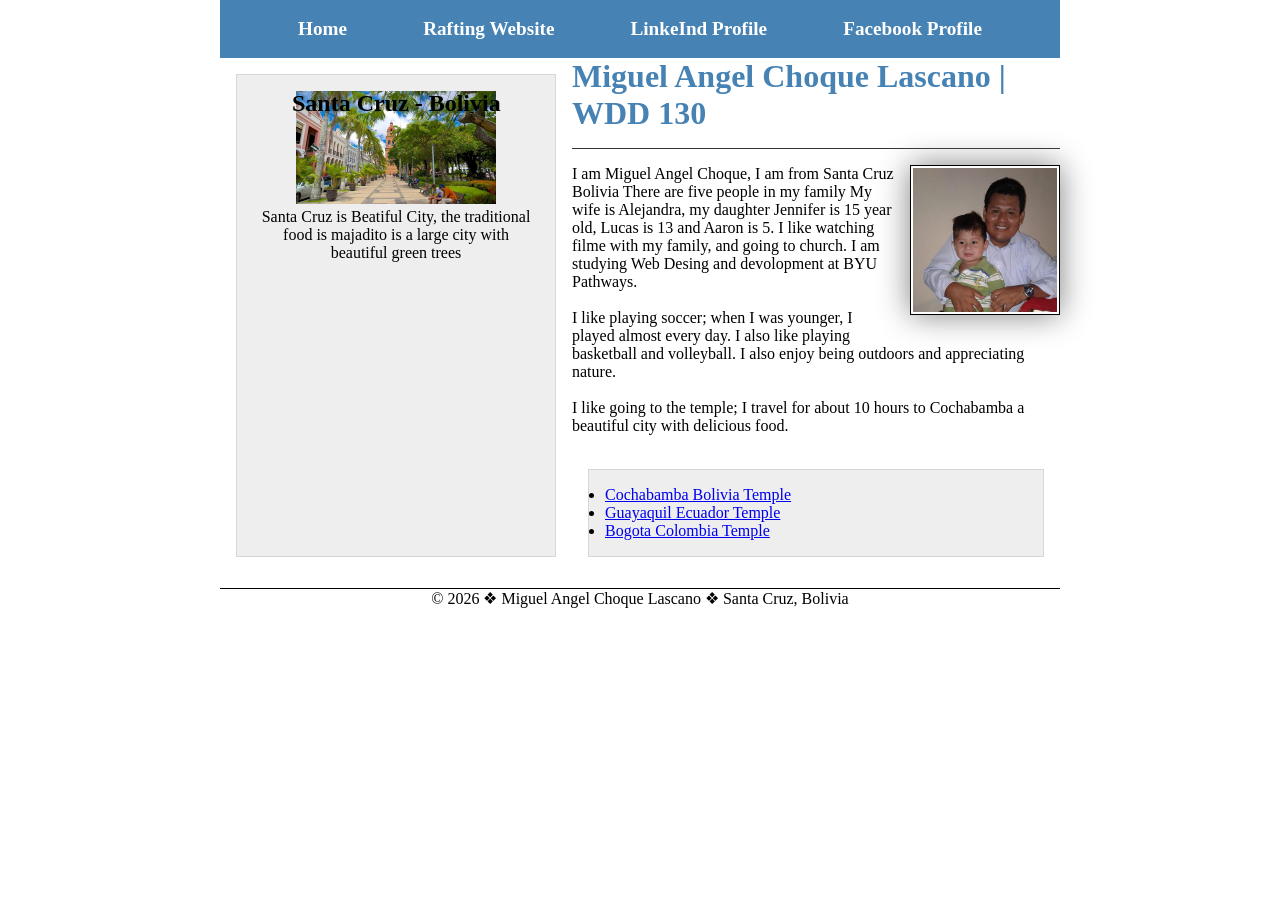
<file: index.html>
<!DOCTYPE html>
<html lang="en-US">
<head>
    <meta charset="UTF-8">
    <meta name="viewport" content="width=device-width, initial-scale=1.0">
    <title>Miguel Angel Choque Lascano | WDD 130</title>
    <meta name="description" content="Describe your home page here using keywords like your name, the course, the purpose of the page">
    <meta name="author" content="Miguel Angel Choque">
    <link rel="stylesheet" href="styles/styles.css">
</head>
<body>
    <header>
        <nav>
            <a href="#">Home</a>
            <a href="wwr/">Rafting Website</a>
            <a href="https://www.linkedin.com/in/miguel-angel-choque-lascano-sc">LinkeInd Profile</a>
            <a href="https://www.facebook.com/mchoquelascano?locale=es_LA">Facebook Profile</a>
        </nav>
    </header>
    <div class="grid">
        <main>
            <h1>Miguel Angel Choque Lascano | WDD 130</h1>
            <img src="images/profile.jpg" alt="Miguel Angel Choque profile
            picture" width="200">
            <p>
            I am Miguel Angel Choque, I am from Santa Cruz Bolivia There are five people in my family
            My wife is Alejandra, my daughter Jennifer is 15 year old, Lucas is 13  and Aaron  is 5.
            I like watching filme with my family, and going to church. I am studying Web Desing and devolopment at
            BYU Pathways.<br>
            <br>
                I like playing soccer; when I was younger, I played almost every day. I also like playing basketball and volleyball.
                I also enjoy being outdoors and appreciating nature.<br>
                <br>
                I like going to the temple; I travel for about 10 hours to Cochabamba a beautiful city with delicious food.<br>
                <br>
            </p>
            <ul class="box">
                <li><a href="https://www.churchofjesuschrist.org/temples/details/cochabamba-bolivia-temple?lang=spa" target="_blank" rel="noopener">Cochabamba Bolivia Temple</a></li>
                <li><a href="https://www.churchofjesuschrist.org/temples/details/guayaquil-ecuador-temple?lang=spa" target="_blank" rel="noopener">Guayaquil Ecuador Temple</a></li>
                <li><a href="https://www.churchofjesuschrist.org/temples/details/bogota-colombia-temple?lang=spa" target="_blank" rel="noopener">Bogota Colombia Temple</a></li>
        
            </ul>
        </main>
        <aside class="box">
            <h2>Santa Cruz - Bolivia</h2>
            <img src="images/santacruz-city.jpg" alt="santa cruz city">
            <p>Santa Cruz is Beatiful City, the traditional food is majadito is a large city with beautiful green trees</p>
        </aside>
    </div>
    <footer>
        <p>&copy; 2026 &#10070; Miguel Angel Choque Lascano &#10070; Santa Cruz, Bolivia</p>
    </footer>    
</body>
</html>
</file>
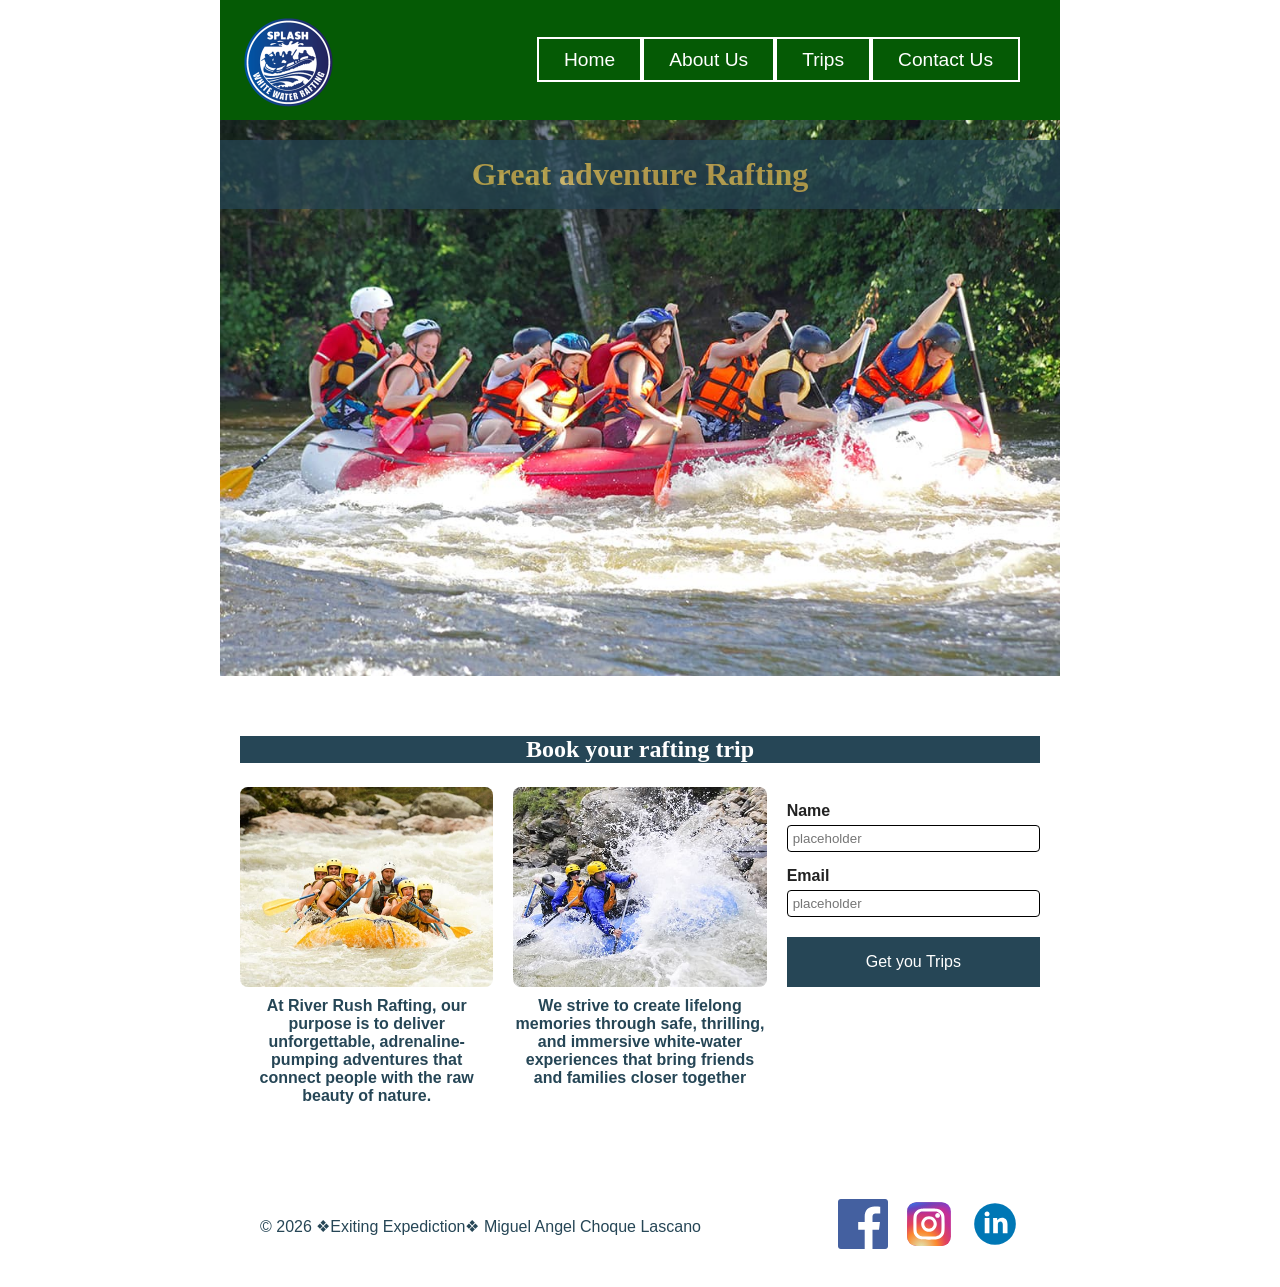
<file: wwr/index.html>
<!DOCTYPE html>
<html lang="en">
<head>
    <meta charset="UTF-8">
    <meta name="viewport" content="width=device-width, initial-scale=1.0">
    <meta name="description" content="Rafting in Villa Tunary, we can enjoy this Beatiful experience as group">
    <meta name="author" content="Miguel Angel Choque">
    <link rel="stylesheet" href="styles/rafting.css">
    <title>About Us Rafting Villa Tunary</title>
</head>
<body>
    <header>
        <img src="images/z-splash.png" alt="logo wwr" height="100">
        <nav>
            <ul>
                <li><a href="index.html">Home</a></li>
                <li><a href="about.html">About Us</a></li>
                <li><a href="trips.html">Trips</a></li>
                <li><a href="contact.html">Contact Us</a></li>
            </ul>
        </nav>
    </header>
    <main>
        <div class="hero">
            <img src="images/rafting27_1024_index_general.jpg" alt="Rafting Principal">
            <h1>Great adventure Rafting</h1>
        </div>
        <section class="information">
            <h2>Book your rafting trip</h2>
            <div class="information-grid">
                <figure>
                    <img src="images/rafting4_600_index.jpg" alt="Los Dientes del Diablo">
                    <figcaption>At River Rush Rafting, our purpose is to deliver unforgettable, adrenaline-pumping adventures that connect people with the raw beauty of nature.</figcaption>
                </figure>
                <figure>
                    <img src="images/rafting29_600_index2.jpg" alt="Big Mallard">
                    <figcaption>We strive to create lifelong memories through safe, thrilling, and immersive white-water experiences that bring friends and families closer together</figcaption>
                </figure>
                 <div class="contact_index">
                    <form action="#">
                            <label for="name">Name</label>
                            <input type="text" name="name" id="name" placeholder="placeholder" required>

                            <label for="email">Email</label>
                            <input type="email" name="email" id="email" placeholder="placeholder" required>
                        
                            <a href="trips.html" class="btn_trips"> Get you Trips</a>
                            

                    </form>
                </div>  
            </div>
        </section>
        
    </main>
        
    <footer>
        <p>&copy; 2026 &#10070;Exiting Expediction&#10070; Miguel Angel Choque Lascano</p>
        <nav class="socialmedia">
            <a href="https://www.facebook.com"><img src="images/facebook.svg" alt="facebook icon"></a>
            <a href="https://www.linkedin.com"> <img src="images/instagram.svg" alt="instagram icon"></a>
            <a href="https://www.instagram.com"> <img src="images/linkedin.svg" alt="linkedin icon"></a>
        </nav>
    </footer>
    
</body>
</html>
</file>
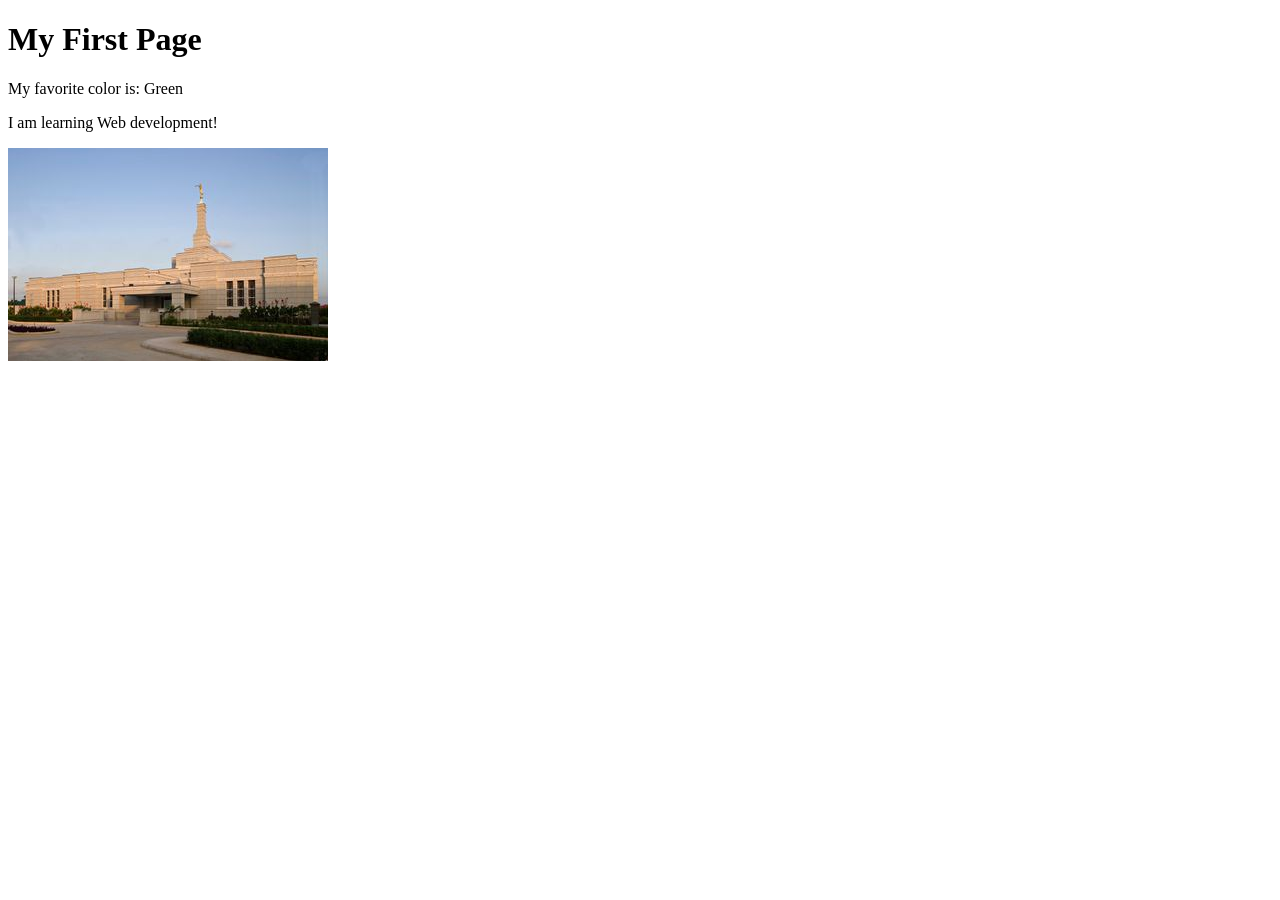
<file: week01/first-page.html>
<!DOCTYPE html>
<html lang="en">

<head>
    <meta charset="UTF-8">
    <meta name="viewport" content="width=device-width, initial-scale=1.0">
    <title>My First Page</title>
</head>

<h1>My First Page</h1>
<p>My favorite color is: Green</p>
<p>I am learning Web development!</p>
<img src="images/aba-nigeria-temple.jpeg" alt="Templo">


</html>
</file>
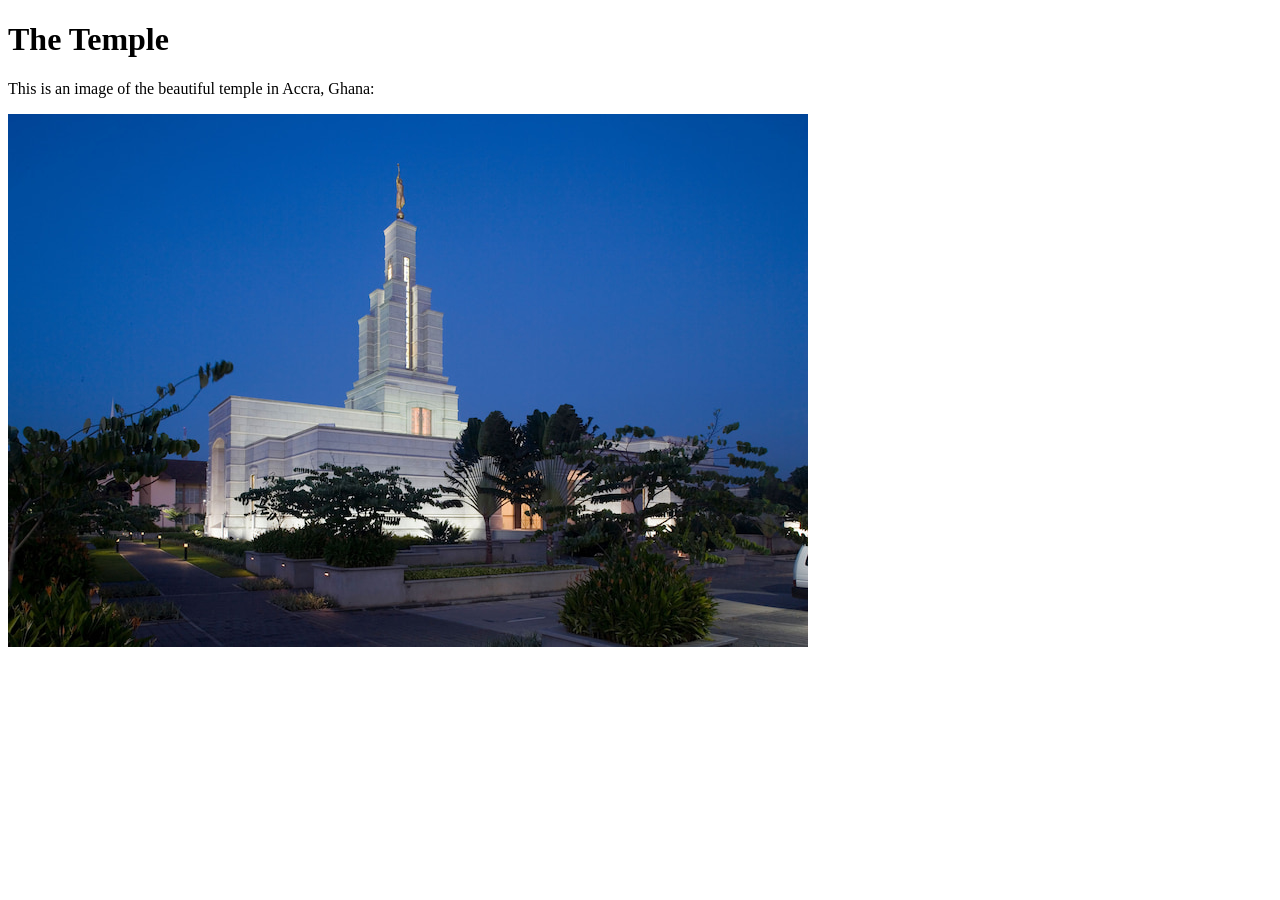
<file: week01/images.html>
<!DOCTYPE html>
<html lang="en">

<head>
    <meta charset="UTF-8">
    <meta name="viewport" content="width=device-width, initial-scale=1.0">
    <title>Temple Image</title>
</head>

<body>
    <h1>The Temple</h1>
    <p>This is an image of the beautiful temple in Accra, Ghana:</p>
    <img src="images/templo-small.jpg" alt="The Accra Ghana Temple">

</body>

</html>
</file>
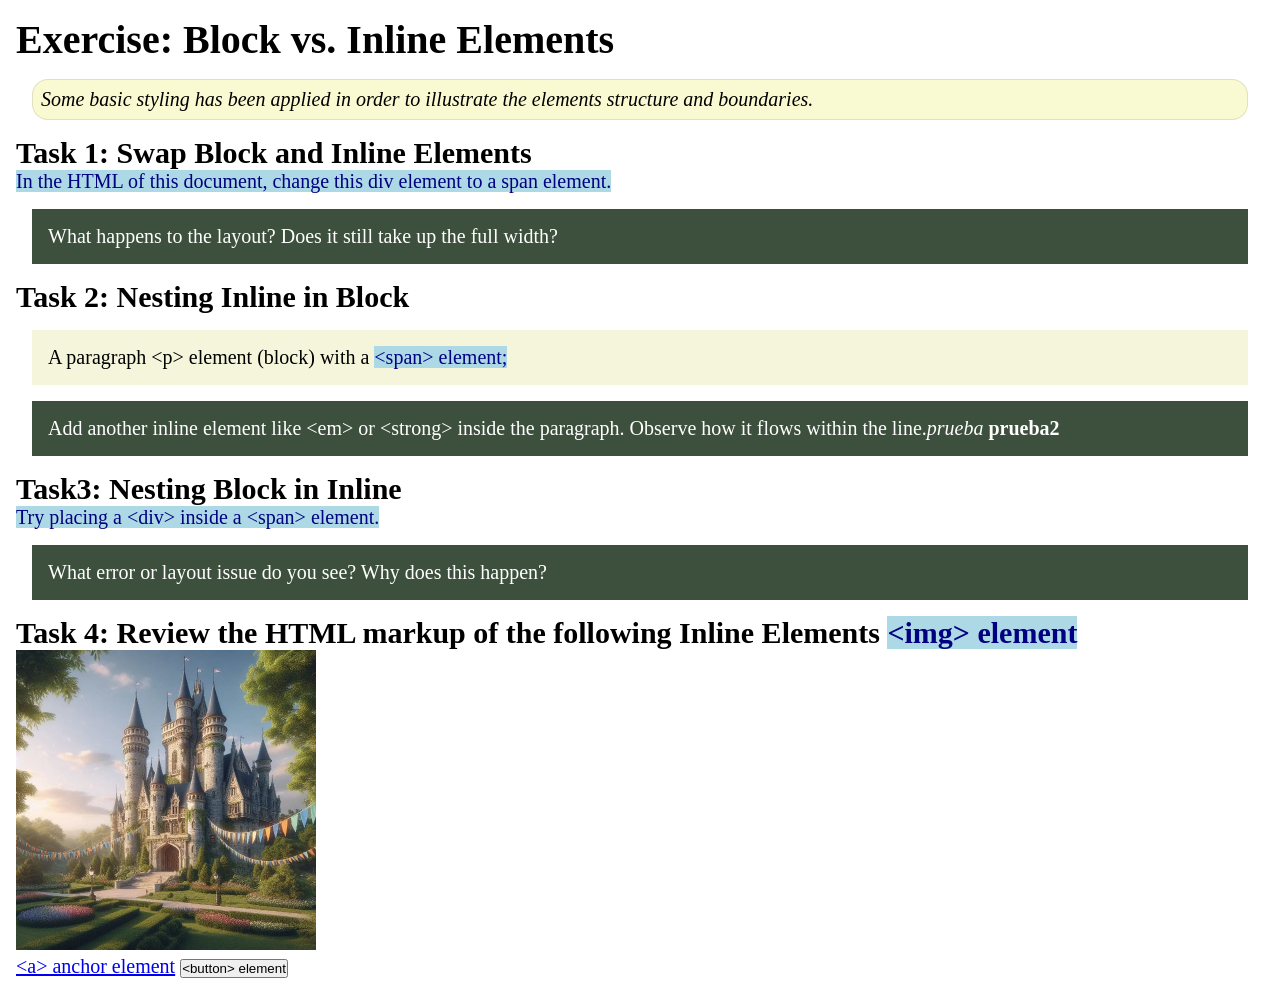
<file: week02/block-vs-inline.html>
<!DOCTYPE html>
<html lang="en">

<head>
    <meta charset="UTF-8">
    <meta name="viewport" content="width=device-width, initial-scale=1.0">
    <title>Exercise: Block vs. Inline Elements</title>
    <link rel="stylesheet" href="styles/block-vs-inline.css">
</head>

<body>
    <main>
        <h1>Exercise: Block vs. Inline Elements</h1>
        <p class="note">Some basic styling has been applied in order to illustrate the elements structure and
            boundaries.</p>

        <h2>Task 1: Swap Block and Inline Elements</h2>
        <span>In the HTML of this document, change this div element to a span element.</span>

        <p class="question">What happens to the layout? Does it still take up the full width?</p>

        <h2>Task 2: Nesting Inline in Block</h2>
        <p>A paragraph &lt;p&gt; element (block) with a <span>&lt;span&gt; element;</span></p>
        <p class="question">Add another inline element like &lt;em&gt; or &lt;strong&gt; inside the paragraph. Observe
            how it flows within the line.<em>prueba</em> <strong>prueba2</strong> </p>

        <h2>Task3: Nesting Block in Inline</h2>
        <span>Try placing a &lt;div&gt; inside a &lt;span&gt; element.</span>
            <p class="question">What error or layout issue do you see? Why does this happen?</p>


            <h2>Task 4: Review the HTML markup of the following Inline Elements <span>&lt;img&gt; element</span></h2>
            
            <img src="images/castle.webp" alt="placeholder image (images are inline)" width="300" height="300">
              
            <nav> 
                 <a href="https://churchofjesuschrist.org">&lt;a&gt; anchor element</a>
                <button type="button">&lt;button&gt; element</button>
            </nav>
       
    </main>
</body>

</html>
</file>
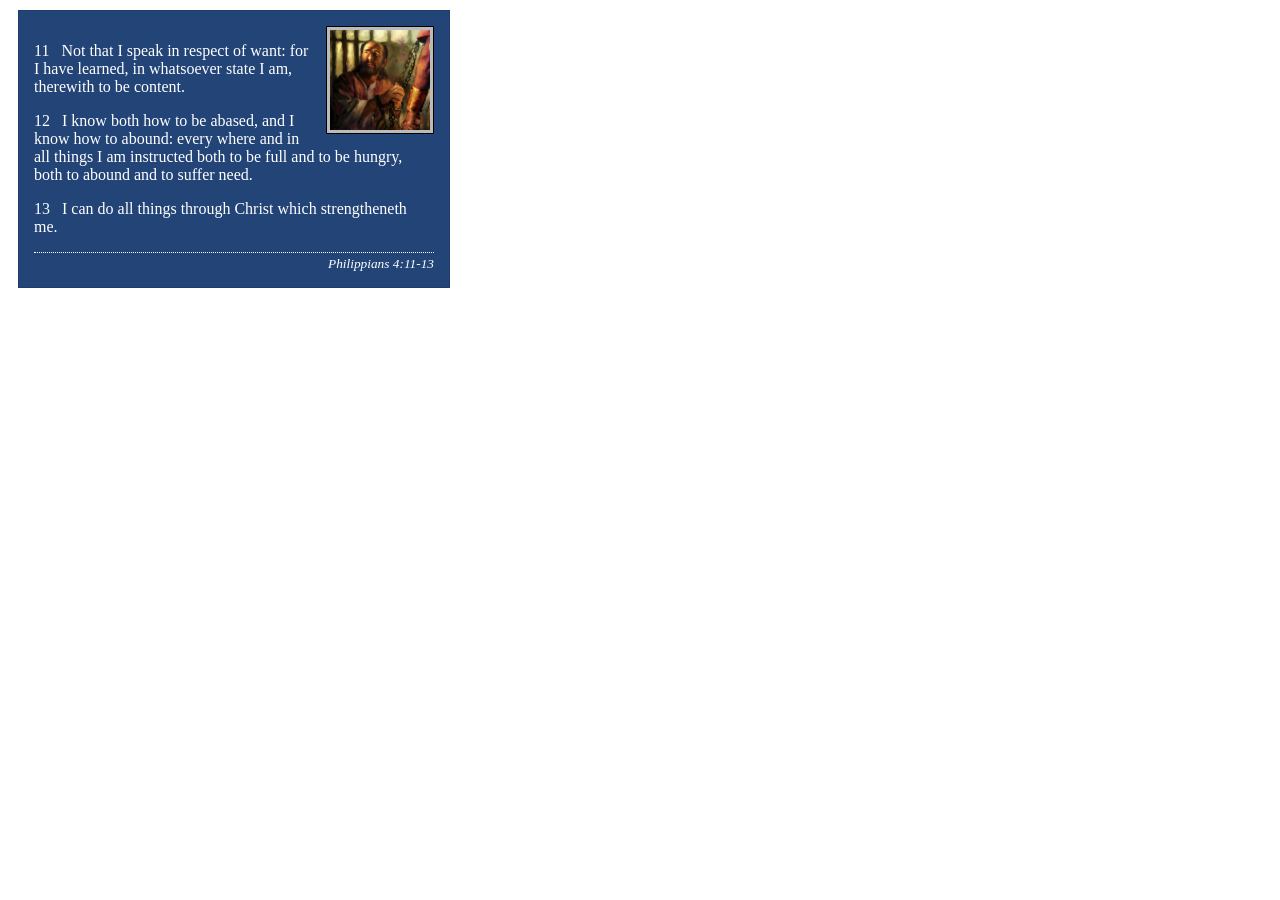
<file: week02/box-model-solution.html>
<!DOCTYPE html>
<html lang="en">
<head>
    <meta charset="UTF-8">
    <meta name="viewport" content="width=device-width, initial-scale=1.0">
    <title>Box Model Activity</title>
    <link rel="stylesheet" href="styles/box-model-solution.css">
</head>
<body>
    <main>
        <div class="callout">
            <img src="images/apostle-paul-imprisoned.webp" alt="Paul the Apostle - Imprisoned in Rome" width="200" height="200">
            <blockquote>
                <p>11 &nbsp; Not that I speak in respect of want: for I have learned, in whatsoever state I am, therewith to be content.</p>
                <p>12 &nbsp; I know both how to be abased, and I know how to abound: every where and in all things I am instructed both to be full and to be hungry, both to abound and to suffer need.</p>
                <p>13 &nbsp; I can do all things through Christ which strengtheneth me.</p>
            </blockquote>
            <cite>Philippians 4:11-13</cite>
        </div>
    </main>
</body>
</html>
</file>
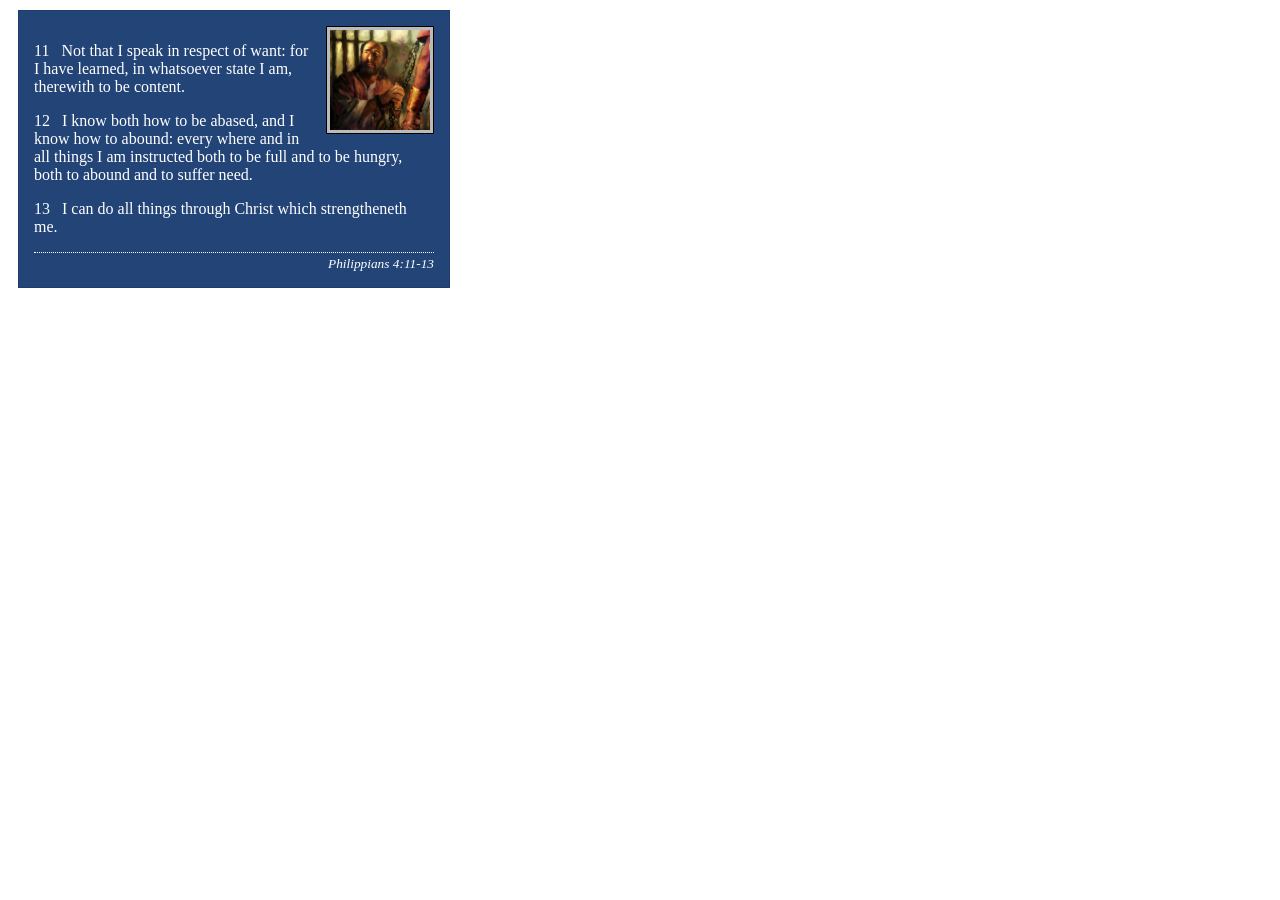
<file: week02/box-model.html>
<!DOCTYPE html>
<html lang="en">
<head>
    <meta charset="UTF-8">
    <meta name="viewport" content="width=device-width, initial-scale=1.0">
    <link rel="stylesheet" href="styles/box-model.css">
    <title>Box Model Activity</title>
</head>
<body>
    <main>
        <div class="callout">
            <img src="images/apostle-paul-imprisoned.webp" alt="Paul the Apostle - Imprisoned in Rome" width="200" height="200">
            <blockquote>
                <p>11 &nbsp; Not that I speak in respect of want: for I have learned, in whatsoever state I am, therewith to be content.</p>
                <p>12 &nbsp; I know both how to be abased, and I know how to abound: every where and in all things I am instructed both to be full and to be hungry, both to abound and to suffer need.</p>
                <p>13 &nbsp; I can do all things through Christ which strengtheneth me.</p>
            </blockquote>
            <cite>Philippians 4:11-13</cite>
        </div>
    </main>
</body>
</html>
</file>
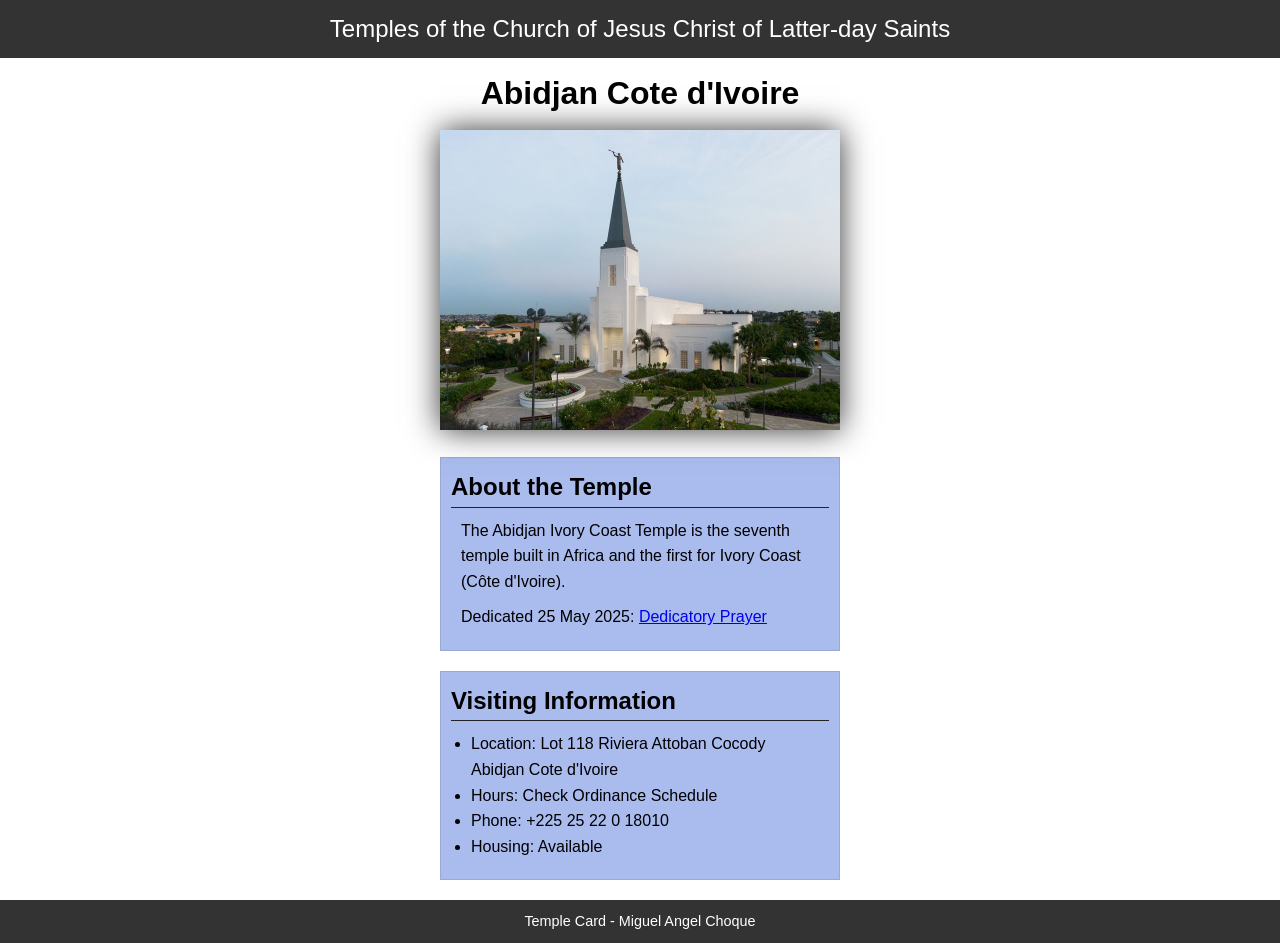
<file: week02/temple.html>
<!DOCTYPE html>
<html lang="en">

<head>
    <meta charset="UTF-8">
    <meta name="viewport" content="width=device-width, initial-scale=1.0">
    <title>Temple Card - Abidjan Cote d'Ivoire</title>
    <link rel="stylesheet" href="styles/temple.css">
</head>

<body>
    <header>
        <p>Temples of the Church of Jesus Christ of Latter-day Saints</p>
    </header>
    <main>
        <h1>Abidjan Cote d'Ivoire</h1>
        <picture>
            <img src="images/abidjan-ivory-coast.jpeg" alt="Abidjan Cote d'Ivoire Temple">
        </picture>
        <section>
            <h2>About the Temple</h2>
            <p>The Abidjan Ivory Coast Temple is the seventh temple built in Africa and the first for Ivory Coast (Côte
                d'Ivoire).</p>
            <p>Dedicated 25 May 2025: <a
                    href="https://www.churchofjesuschrist.org/temples/dedicatory-prayer/abidjan-ivory-coast-temple/2025-05-25?lang=eng"
                    target="_blank" rel="noopener noreferrer">Dedicatory Prayer</a></p>
        </section>
        <section>
            <h2>Visiting Information</h2>
            <ul>
                <li>Location: Lot 118 Riviera Attoban Cocody Abidjan Cote d'Ivoire</li>
                <li>Hours: Check Ordinance Schedule</li>
                <li>Phone: +225 25 22 0 18010</li>
                <li>Housing: Available</li>
            </ul>
        </section>
    </main>
    <footer>
        <p>Temple Card - Miguel Angel Choque</p>
    </footer>
</body>

</html>
</file>
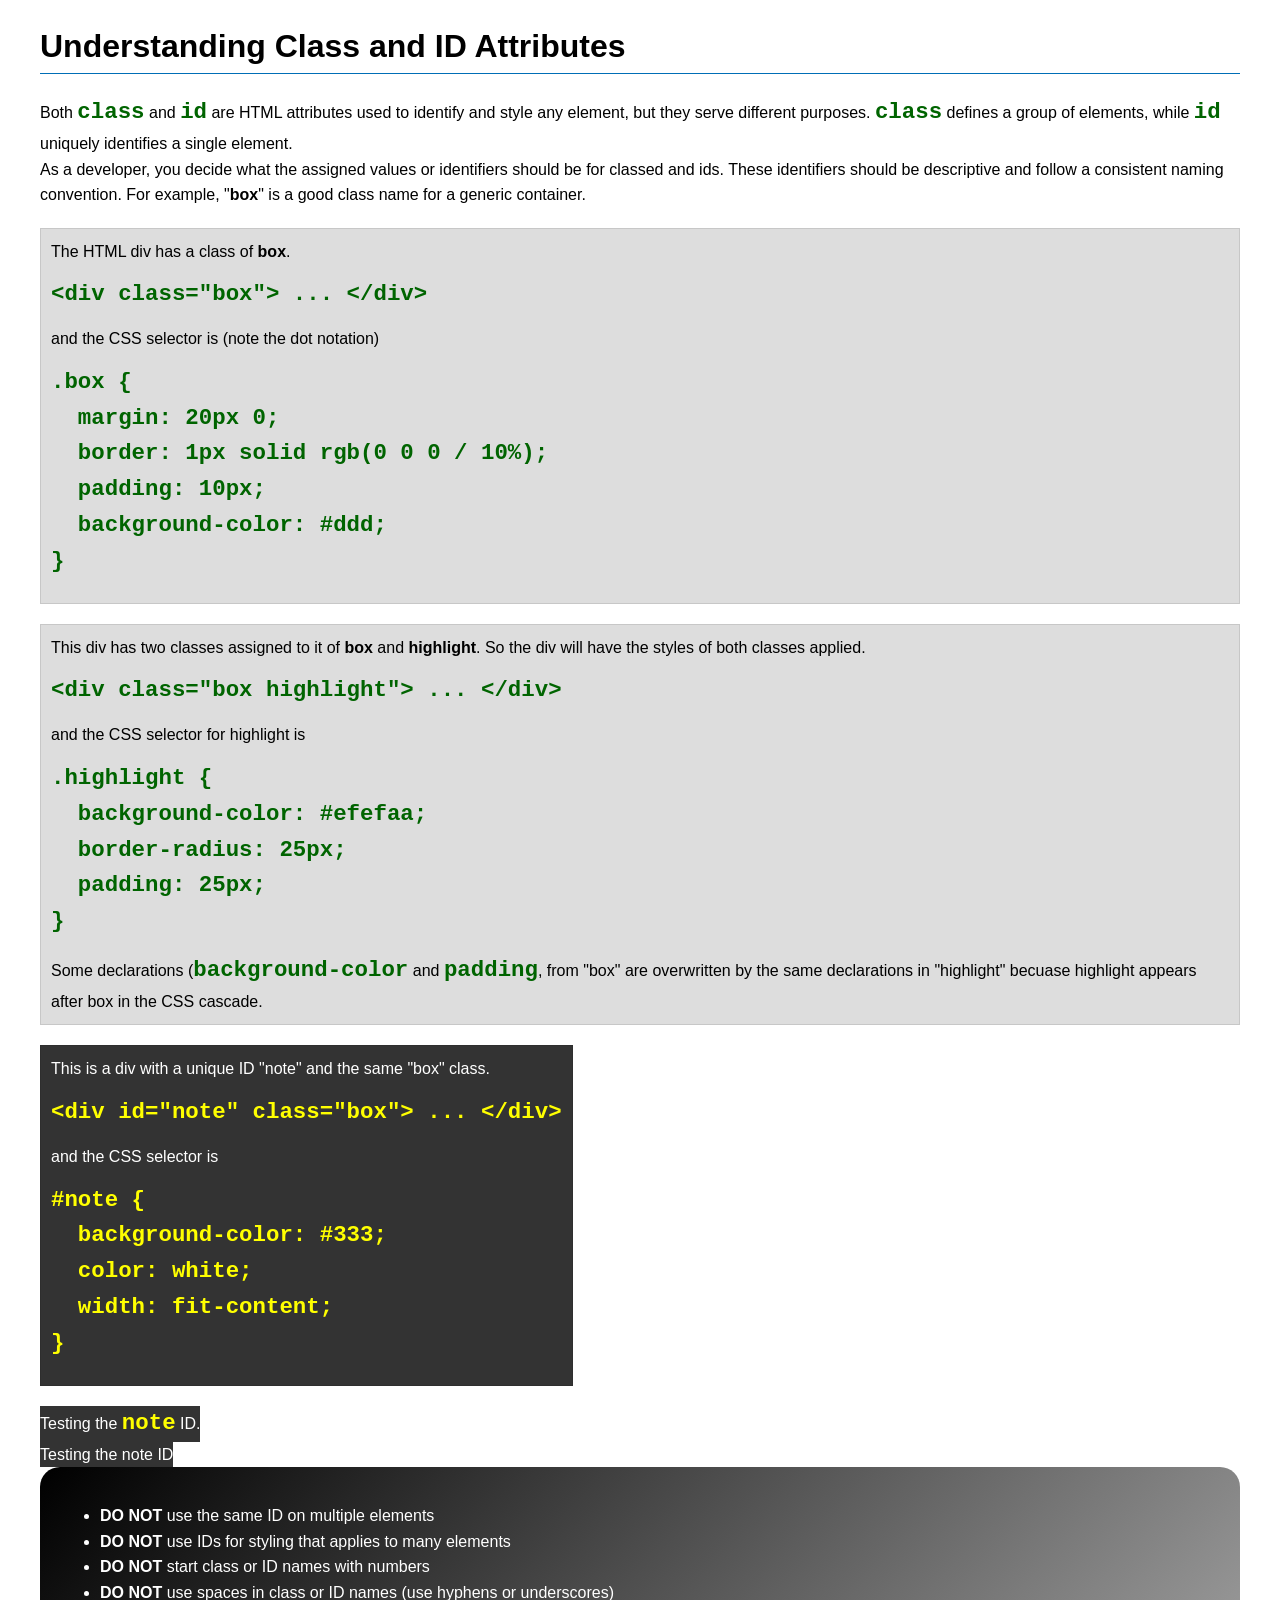
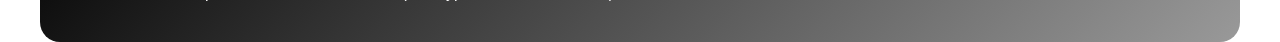
<file: week03/class-and-id.html>
<!DOCTYPE html>
<html lang="en">

<head>
    <meta charset="UTF-8">
    <meta name="viewport" content="width=device-width, initial-scale=1.0">
    <title>Class vs ID Attributes</title>
    <link rel="stylesheet" href="styles/class-and-id.css">
</head>

<body>
   
    
    <h1>Understanding Class and ID Attributes</h1>
    <p>Both <code>class</code> and <code>id</code> are HTML attributes used to identify and style any element, but they
        serve different purposes. <code>class</code> defines a group of elements, while <code>id</code> uniquely
        identifies a single element.</p>
    <p>As a developer, you decide what the assigned values or identifiers should be for classed and ids. These
        identifiers should be
        descriptive and follow a consistent naming convention. For example, "<strong>box</strong>" is a good class name
        for a generic container.</p>
    <div class="box">
        <p>The HTML div has a class of <strong>box</strong>.</p>
        <pre><code class="html">&lt;div class="box"&gt; ... &lt;/div&gt;</code></pre>
        and the CSS selector is (note the dot notation)
        <pre><code class="css">.box {
  margin: 20px 0;
  border: 1px solid rgb(0 0 0 / 10%);
  padding: 10px;
  background-color: #ddd; 
}</code></pre>
    </div>

    <div class="box">
        <p>This div has two classes assigned to it of <strong>box</strong> and <strong>highlight</strong>. So the div
            will have the styles of both classes applied.</p>
        <pre><code class="html">&lt;div class="box highlight"&gt; ... &lt;/div&gt;</code></pre>
        and the CSS selector for highlight is
        <pre><code class="css">.highlight {
  background-color: #efefaa;
  border-radius: 25px;
  padding: 25px;
}</code></pre>
<p>Some declarations (<code>background-color</code> and <code>padding</code>, from "box" are overwritten by the same declarations in "highlight" becuase highlight appears after box in the CSS cascade.</p>
    </div>

    <div id="note" class="box">
        <p>This is a div with a unique ID "note" and the same "box" class.</p>
        <pre><code class="html">&lt;div id="note" class="box"&gt; ... &lt;/div&gt;</code></pre>
        and the CSS selector is
        <pre><code class="css">#note {
  background-color: #333;
  color: white;
  width: fit-content;
}</code></pre>
    </div>

    <div id="note">
        <p>Testing the <code>note</code> ID.</p>
    </div>
    
     <div id="note">
        <p>Testing the note ID</p>
    </div>
    <section id="best-practice">
        <ul>
            <li><strong>DO NOT</strong> use the same ID on multiple elements</li>
            <li><strong>DO NOT</strong> use IDs for styling that applies to many elements</li>
            <li><strong>DO NOT</strong> start class or ID names with numbers</li>
            <li><strong>DO NOT</strong> use spaces in class or ID names (use hyphens or underscores)</li>
        </ul>
    </section>




</body>

</html>
</file>
<file: styles/styles.css>
* {
  margin: 0;
  padding: 0;
  box-sizing: border-box;
}

:root {
    --heading-background-color: steelblue;
    --text-align:center;
}

header, footer,.grid {
  max-width: 840px;
  margin: 0 auto;
}
.grid{
    display: grid;
    grid-template-columns: 1fr 2fr;
}
nav {
    background-color: var(--heading-background-color);
    padding: 10px;
    display: flex;
    justify-content: space-evenly;
    align-items: center;
}
nav a {
    color: white;
    display: block;
    padding: 20px;
    text-decoration: none;
    padding: 0.5rem;
    font-size: 1.2rem;    
    font-weight: 700;
}
h1 {
    color: var(--heading-background-color);
    border-bottom: 1px solid #333;
    padding-bottom: 1rem;
    margin-bottom: 1rem;

}
main img {
 width: 150px;
 height: auto;
 border: 1px solid black;
 padding: 2px;
 box-shadow: 0 0 30px gray;
 float: right;
 margin: 0 0 1rem 1rem;
}


aside{
    width: 20rem;
    margin: 1rem;
    border: 1px solid rgb(0 0 0 / 0.2);
    padding: 1rem;
    background-color: #eee;
    color: #333;
    text-align: var(--text-align);
    position: relative;
    grid-column: 1;
    grid-row: 1;
}
aside h2 {
    position: absolute;
    top: 15px;
    left: 55px;
}
aside img{
    width: 200px;
    height: auto;
    background-origin: padding-box;
}
main img{
    width: 150px;
    height: auto;
}


footer{
    margin-top: 15px;
    border-top: 1px solid #000;
    text-align: var(--text-align);
}
/* Class Selectors */
.box{
    margin: 1rem;
    border: 1px solid rgb(0, 0,0,.1);
    padding: 1rem;
    background-color: #eee;
    color: #000;
}
</file>
<file: wwr/styles/rafting.css>
*{
    margin : 0;
    padding : 0;
    box-sizing: border-box;
}

  
:root{
    --primary-color : #055a05;
    --second-color : #f4a261;
    --accent1-color : #264656;
    --accent2-color : #e9c45a;
    --accent3-color : #222;
    --accent4-color : #fff;
    --heding-font : "times new Roman","Georgia",serif;
    --body-font : Arial, Helvetica, sans-Serif;
}

header{
    background-color: var(--primary-color);
    color: var(--second-color);
    display: grid;
    grid-template-columns: auto 1fr;
    align-items :center;
    padding: 10px 16px;
   
}

header li a{
    color: var(--accent4-color);
    font-size: 1.2rem;
}

body{
    font-family: var(--body-font);
    color: var(--accent1-color);
}

header,main,footer{
    width: 840px;
    margin: 0 auto;
}

h1,h2 {
    font-family: var(--heding-font);
    color: var(--primary-color);
}

nav,section,p,article{
    margin: 16px;
    padding: 8px;
}
.hero{
    position: relative;
}

nav a{
    text-decoration: none; 
    border: 2px solid;
    padding: 10px 25px; 
   
   
}
nav ul{
  
    display: flex;
    justify-content: flex-end; 
    list-style: none;
    gap: 0px; 
    margin: 0;
    padding: 0;
}

.hero img {
    display: block;
    width: 100%;
    height: auto;
}
.hero h1{
    position: absolute;
    top: 20px;
    width: 100%;
    padding: 16px;
    text-align: center;
    opacity: 0.7;
    background-color: var(--accent1-color);
    color: var(--accent2-color);
}
.hero article{
    position: absolute;
    top: 303px;
    width: 95%;
    opacity: 0.7;
    background-color: var(--accent1-color);
}
.hero article img{
    float: right;
    width: 125px;
}
.hero article p{
    color: var(--accent4-color);
}
section h2{
   background-color: var(--accent1-color); 
   text-align: center;
   color: var(--accent4-color);
}
/*page about*/
.n-contact h1{
    text-align: center;
    color: var(--accent1-color);
    margin: 0 auto;
    padding: 1px;
}

.company-info {
    text-align: center;
    margin-bottom: 5px;
    color: var(--accent3-color);
    line-height: 1.1;
}
.contacts {
    display: flex;
    gap: 30px;
    background: var(--accent4-color);
    padding: 2px;
    border-radius: 8px;
    align-items: center;
    margin-top: 0;
}
.map {
    flex: 1;
    border: 0;
}

.contact {
    flex: 1;
}
label {
    display: block;
    margin: 15px 0 5px;
    font-weight: bold;
    color: var(--accent3-color);
}

input[type="text"],
input[type="email"],
textarea {
    width: 100%;
    padding: 5px;
    border: 1px solid;
    border-radius: 4px;
    box-sizing: border-box;
}
textarea {
    height: 100px;
    resize: vertical;
}

/* Estilos para Radio Buttons y Checkbox */
.radio-group, .checkbox-group {
    margin: 7px 0;
    display: flex;
    align-items: center;
}

.radio-group label, .checkbox-group label {
    display: inline;
    font-weight: normal;
    margin-left: 8px;
    margin-top: 0;
    cursor: pointer;
}

/* Estilos del botón */
button {
    width: 100%;
    padding: 10px;
    background-color: var(--accent1-color);
    color: var(--accent4-color);
    border: none;
    border-radius: 4px;
    font-size: 16px;
    font-weight: bold;
    cursor: pointer;
    margin-top: 20px;
}

button:hover {
    background-color: var(--accent1-color);
}

/* zone adventure*/
.employed {
    margin: 40px 0;
    padding: 20px;
}

.employed h2 {
    text-align: center;
    color: var(--accent4-color);
    font-family: var(--heding-font);
    margin-bottom: 24px;
}

.employed-grid {
    display: grid;
    grid-template-columns: repeat(3, 1fr); 
    gap: 20px;          
}

.employed-grid figure {
    margin: 0; 
}
.employed-grid figcaption {
    margin-top: 10px;
    font-size: 1rem;
    font-weight: bold;
    color: var(--accent1-color);
    text-align: center;       
}
/* style imagen */
.employed-grid img {
    width: 100%;
    height: 200px;            
    object-fit: cover;         
    border-radius: 8px;       
    display: block;
}
/* zone history */
.history-content {
    display: grid;
    grid-template-columns: 1fr auto 1fr;
    gap: 24px;
    align-items: center; 
}

.history-content img {
    width: 200px;
    height: 150px;
    object-fit: cover;
    border-radius: 4px;
}


.history-content p {
    font-size: 0.95rem;
    color: var(--accent1-color);
}

/* zone adventure*/
.adventures {
    margin: 40px 0;
    padding: 20px;
}

.adventures h2 {
    text-align: center;
    color: var(--accent4-color);
    font-family: var(--heding-font);
    margin-bottom: 24px;
}

.adventure-grid {
    display: grid;
    grid-template-columns: repeat(5, 1fr); 
    gap: 20px;          
}

.adventure-grid figure {
    margin: 0; 
}

/* style imagen */
.adventure-grid img {
    width: 100%;
    height: 200px;            
    object-fit: cover;         
    border-radius: 8px;       
    display: block;
}


.adventure-grid figcaption {
    margin-top: 10px;
    font-size: 1rem;
    font-weight: bold;
    color: var(--accent1-color);
    text-align: center;       
}


/* page index*/
 
 .btn_trips{
    display: flex;
    justify-content: center;
    padding: 14px 28px;
    text-decoration: none;
    color: var(--accent4-color);
    border: 2px solid var(--accent1-color);
    background: var(--accent1-color);
    margin-top: 20px;
     }

.information {
    margin: 40px 0;
    padding: 20px;
}

.information h2 {
    text-align: center;
    color: var(--accent4-color);
    font-family: var(--heding-font);
    margin-bottom: 24px;
}

.information-grid {
    display: grid;
    grid-template-columns: repeat(3, 1fr); 
    gap: 20px;          
}

.information-grid figure {
    margin: 0; 
}

/* style imagen */
.information-grid img {
    width: 100%;
    height: 200px;            
    object-fit: cover;         
    border-radius: 8px;       
    display: block;
}


.information-grid figcaption {
    margin-top: 10px;
    font-size: 1rem;
    font-weight: bold;
    color: var(--accent1-color);
    text-align: center;       
}


/* footer  */
.socialmedia {
    display: flex;       
    gap: 16px;       
    grid-column: 2;
    justify-self: end; 
}


.socialmedia a{
    text-decoration: none;
    border: none;            
    padding: 0;
    margin: 0;
}
.socialmedia img{
    width: 50px;
    height: 50px;

}


footer{
    display: grid;
    grid-template-columns: auto 1fr;
    align-items :center;
    padding: 10px 16px;
}
footer p{
    color: var(--accent1-color);
}
</file>
<file: week02/styles/block-vs-inline.css>
* {
    margin: 0;
    padding: 0;
}

body {
    font-size: 20px;
    margin: 1rem;
}

p,
div {
    background-color: beige;
    margin: 1rem;
    padding: 1rem;
}

span {
    color: navy;
    background-color: lightblue;
}

code {
    margin: 0;
    padding: 0;
    color: green;
    font-size: 1.2rem;
}

.note {
    font-style: italic;
    background-color: lightgoldenrodyellow;
    border-radius: 1rem;
    border: 1px solid rgb(0 0 0 / 10%);
    margin: 1rem;
    padding: .5rem;
}

.question {
    background-color: #3d503d;
    color: #fff;
}
</file>
<file: week02/styles/box-model-solution.css>
.callout {
    max-width: 400px;
    margin: 10px;
    border: 1px solid rgba(0, 0, 0, .1);
    padding: 15px;
    background-color: #247;
    color: #fff;
}

.callout img {
    float: right;
    margin: 0 0 10px 15px;
    border: 1px solid #000;
    padding: 3px;
    background-color: #bbb;
    width: 100px;
    height: auto;

}

blockquote {
    margin: 0;
}

cite {
    display: block;
    border-top: 1px dotted #fff;
    padding-top: 3px;
    text-align: right;
    font-size: smaller;
}
</file>
<file: week02/styles/box-model.css>
.callout {
    max-width: 400px;
    margin: 10px;
    border: 1px solid rgb(0,0,0,.1);
    padding: 15px;
	background-color: #247;
    color: #fff;
}

.callout img {
	float: right;
    margin: 0 0 10px 15px;
    border: 1px solid #000;
    padding: 3px;
    background-color: #bbb;
    width: 100px;
    height: auto;
}

blockquote {
	margin: 0;
}

cite {
	display: block;
    border-top: 1px dotted #fff;
    padding-top: 3px;
    text-align: right;
    font-size: smaller;
}
</file>
<file: week02/styles/temple.css>
*{
    padding: 0;
    margin: 0;
}
body{
    font-family: Arial, sans-serif;
    line-height: 1.6;
}
header , footer{
    background-color: #333;
    color: #fff;
    padding: 10px;
    text-align: center;
    font-size: 1.5rem;
}

main{
    width: 400px;
    margin: 0 auto;
}
h1{
    margin: 10px;
    text-align: center;
}
h2{
    border-bottom: 1px solid #222;
}
img{
    width: 100%;
    height: auto;
    box-shadow: 0px 0px 30px #333;
}
section{
    margin: 20px 0;
    border: 1px solid rgb(0 0 0 /10%);
    padding: 10px;
    background-color: #abe;
    font-size: .9x;
}
section p{
    margin: 10px;
}
ul{
    margin: 10px 20px;
}
footer{
    font-size: .9rem;
}
</file>
<file: week03/styles/class-and-id.css>
body {
    font-family: Arial, sans-serif;
    line-height: 1.6;
    margin: 0;
    padding: 0 40px;
}

h1 {
    border-bottom: 1px solid rgb(0 110 182);
    padding-bottom: 0;
}



p {
    margin: 0;
}

code {
    color: darkgreen;
    font-weight: 700;
    font-size: 1.4rem;
}

/* Class examples - can be reused */

.box {
    margin: 20px 0;
    border: 1px solid rgb(0 0 0 / 10%);
    padding: 10px;
    background-color: #ddd; /* this is shorthand for #dddddd */
}

.highlight {
    background-color: #efefaa;
    border-radius: 25px;
    padding: 25px;
}

/* ID examples - should be unique */

#note {
    background-color: #333;
    color: white;
    width: fit-content;
}

#note code {
    color: yellow;
}

#best-practice {
    background: linear-gradient(135deg, #000 0%, #999 100%);
    color: white;
    border-radius: 20px;
    padding: 20px
}
</file>
